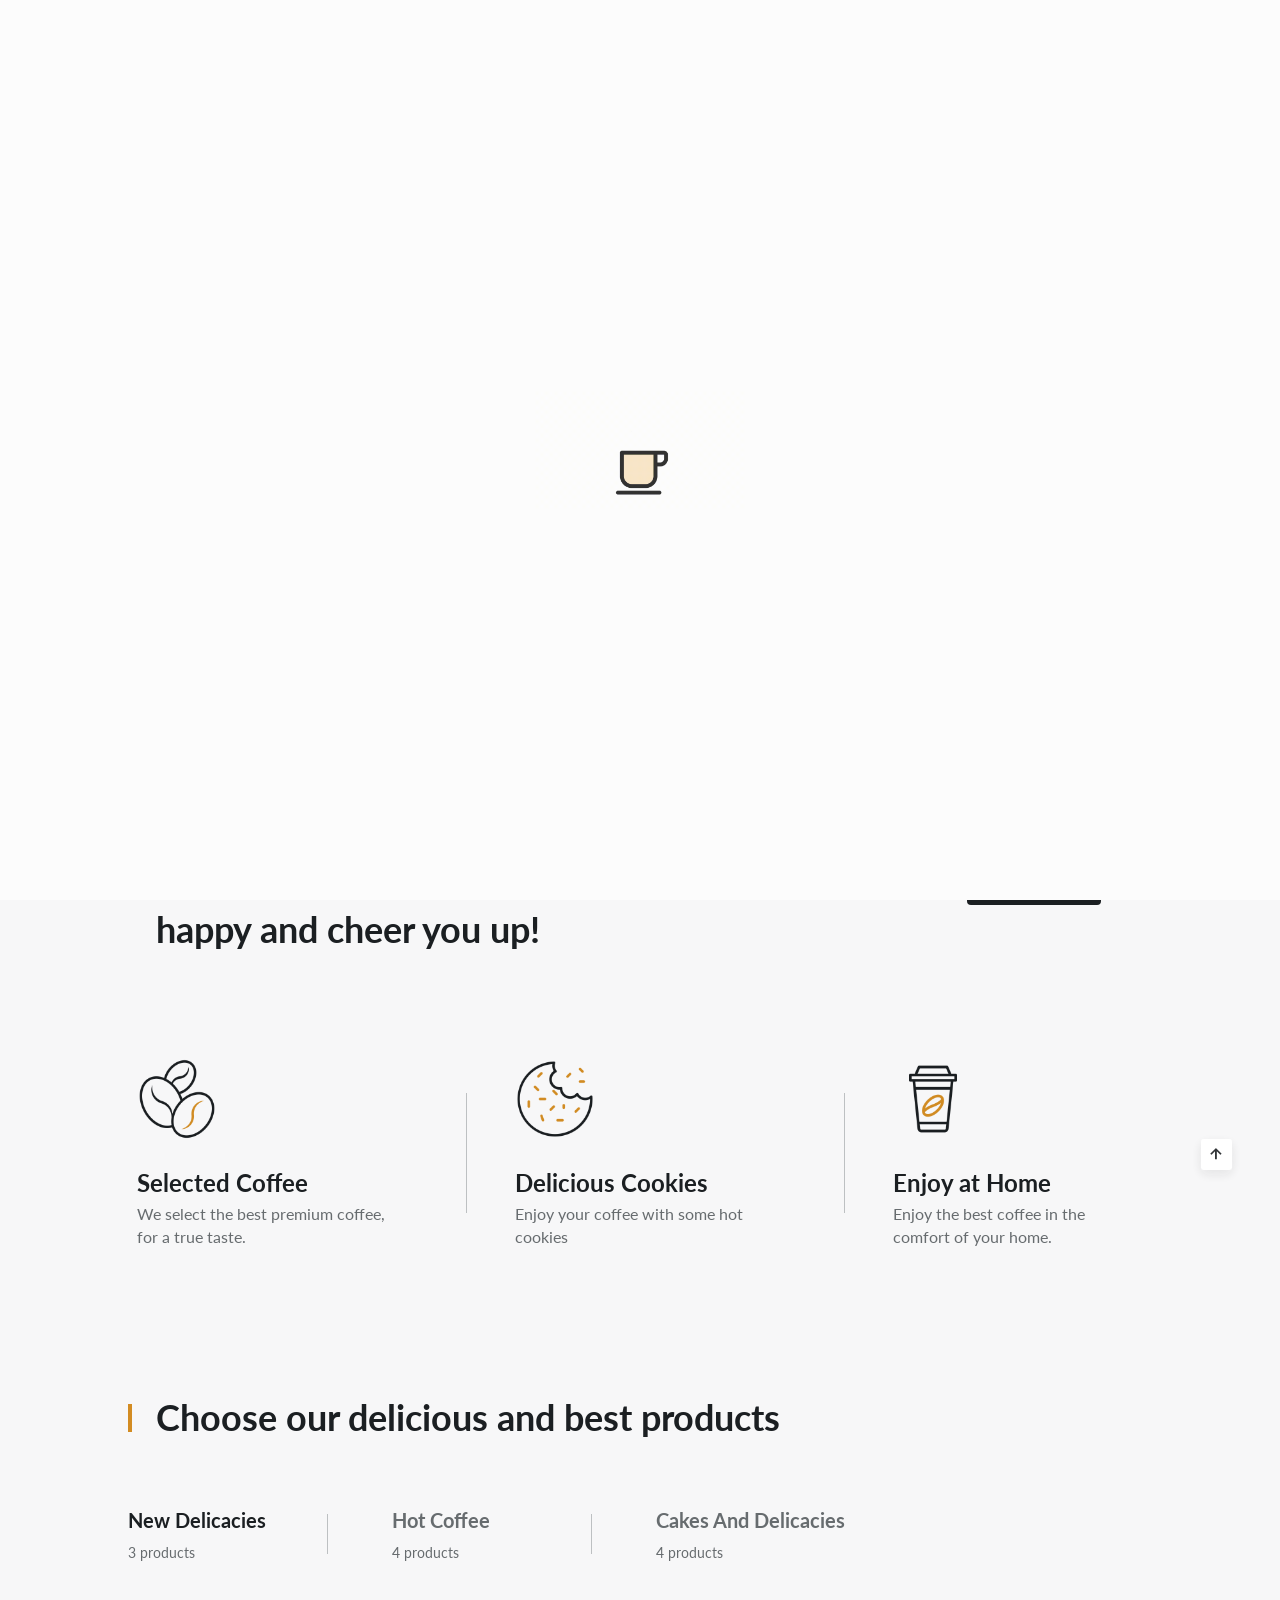
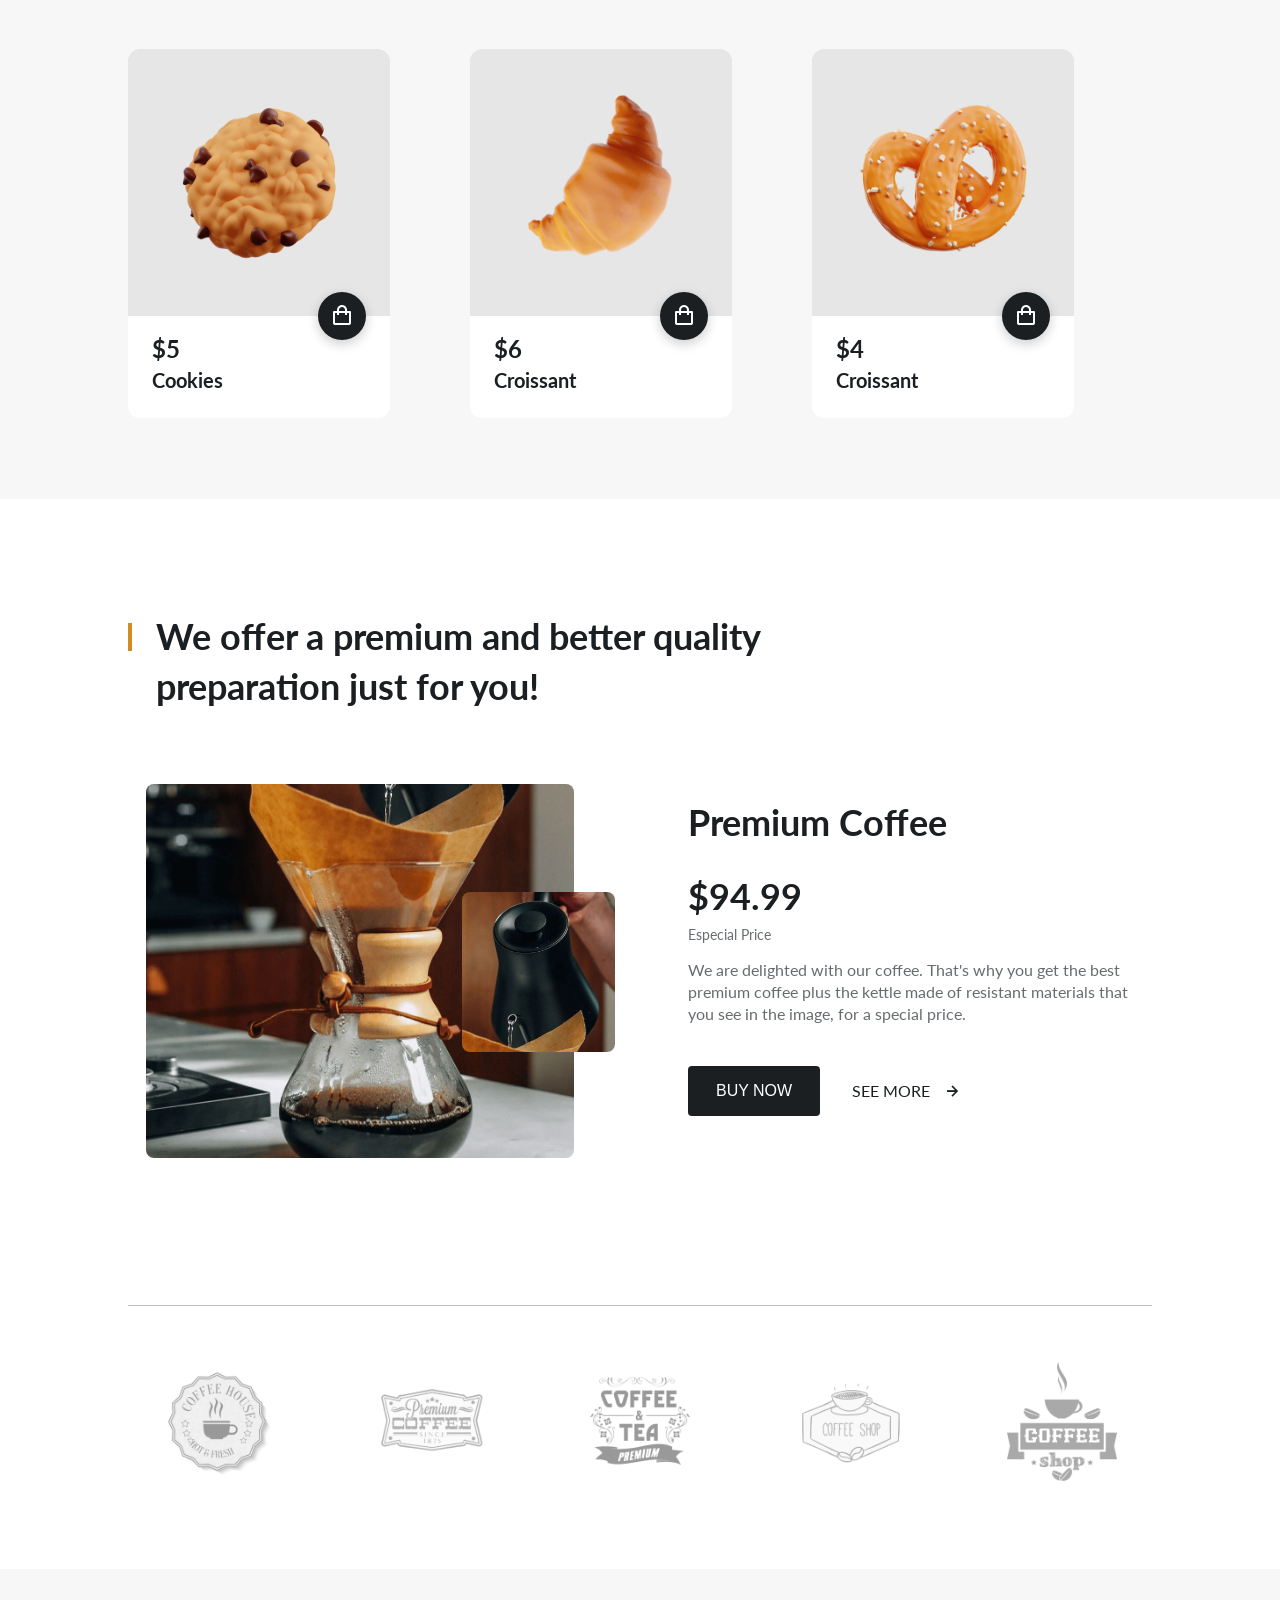
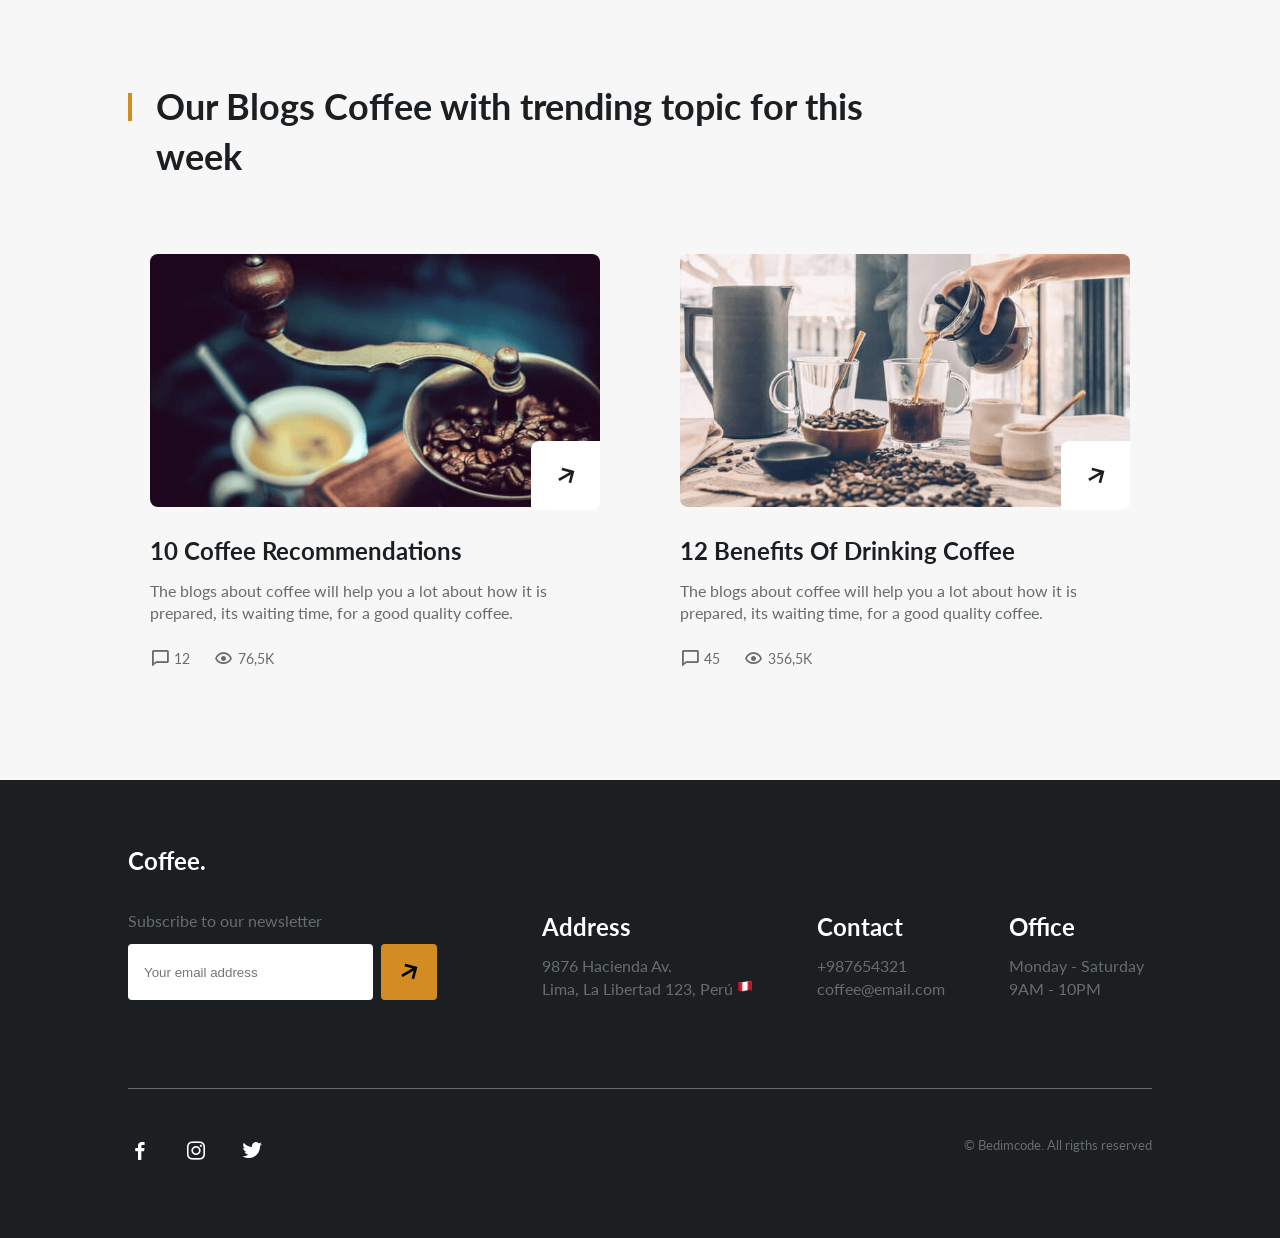
<file: index.html>
<!DOCTYPE html>
    <html lang="en">
    <head>
        <meta charset="UTF-8">
        <meta name="viewport" content="width=device-width, initial-scale=1.0">

        <!--=============== FAVICON ===============-->
        <link rel="shortcut icon" href="assets/img/favicon.png" type="image/x-icon">

        <!--=============== BOXICONS ===============-->
        <link href='https://unpkg.com/boxicons@2.1.1/css/boxicons.min.css' rel='stylesheet'>

        <!--=============== CSS ===============-->
        <link rel="stylesheet" href="assets/css/styles.css">

        <title>Responsive coffee website - Bedimcode</title>
    </head>
    <body>
        <!--==================== LOADER ====================-->
        <div class="load" id="load">
            <img src="assets/img/loadcoffee.gif" alt="" class="load__gif">
        </div>

        <!--==================== HEADER ====================-->
        <header class="header" id="header">
            <nav class="nav container">
                <a href="#" class="nav__logo">
                    <img src="assets/img/logo.png" alt="" class="nav__logo-img">
                    Coffee.
                </a>

                <div class="nav__menu" id="nav-menu">
                    <ul class="nav__list">
                        <li class="nav__item">
                            <a href="#home" class="nav__link active-link">Home</a>
                        </li>
                        <li class="nav__item">
                            <a href="#products" class="nav__link">Products</a>
                        </li>
                        <li class="nav__item">
                            <a href="#premium" class="nav__link">Premium</a>
                        </li>
                        <li class="nav__item">
                            <a href="#blog" class="nav__link">Blog</a>
                        </li>
                    </ul>

                    <div class="nav__close" id="nav-close">
                        <i class='bx bx-x' ></i>
                    </div>
                </div>

                <!-- Toggle button -->
                <div class="nav__toggle" id="nav-toggle">
                    <i class='bx bx-grid-alt'></i>
                </div>
            </nav>
        </header>

        <!--==================== MAIN ====================-->
        <main>
            <!--==================== HOME ====================-->
            <section class="home grid" id="home">
                <div class="home__container">
                    <div class="home__content container">
                        <h1 class="home__title">
                            Choose Your Favorite Coffee And Enjoy<span>.</span>
                        </h1>
                        <p class="home__description">
                            Buy the best and delicious coffees.
                        </p>

                        <div class="home__data">
                            <div class="home__data-group">
                                <h2 class="home__data-number">120K</h2>
                                <h3 class="home__data-title">Testimonials</h3>
                                <p class="home__data-description">
                                    Testimonials from various customers who trust us.
                                </p>
                            </div>

                            <div class="home__data-group">
                                <h2 class="home__data-number">340+</h2>
                                <h3 class="home__data-title">Exclusive Product</h3>
                                <p class="home__data-description">
                                    Premium preparation with quality ingredients.
                                </p>
                            </div>
                        </div>

                        <a href="#specialty">
                            <img src="assets/img/scroll.png" alt="" class="home__scroll">
                        </a>
                    </div>
                </div>

                <img src="assets/img/home.png" alt="" class="home__img">
            </section>

            <!--==================== ESPECIALTY ====================-->
            <div class="specialty section container" id="specialty">
                <div class="specialty__container">
                    <div class="specialty__box">
                        <h2 class="section__title">
                            Specialty coffees that make you happy and cheer you up!
                        </h2>
    
                        <div>
                            <a href="#" class="button specialty__button">See more</a>
                        </div>
                    </div>

                    <div class="specialty__category">
                        <div class="specialty__group specialty__line">
                            <img src="assets/img/specialty1.png" alt="" class="specialty__img">

                            <h3 class="specialty__title">Selected Coffee</h3>
                            <p class="specialty__description">
                                We select the best premium coffee, for a true taste.
                            </p>
                        </div>

                        <div class="specialty__group specialty__line">
                            <img src="assets/img/specialty2.png" alt="" class="specialty__img">

                            <h3 class="specialty__title">Delicious Cookies</h3>
                            <p class="specialty__description">
                                Enjoy your coffee with some hot cookies
                            </p>
                        </div>

                        <div class="specialty__group">
                            <img src="assets/img/specialty3.png" alt="" class="specialty__img">

                            <h3 class="specialty__title">Enjoy at Home</h3>
                            <p class="specialty__description">
                                Enjoy the best coffee in the comfort of your home.
                            </p>
                        </div>
                    </div>
                </div>
            </div>

            <!--==================== PRODUCTS ====================-->
            <section class="products section" id="products">
                <div class="products__container container">
                    <h2 class="section__title">
                        Choose our delicious and best products
                    </h2>

                    <ul class="products__filters">
                        <li class="products__item products__line active-product" data-filter=".delicacies">
                            <h3 class="products__title">New Delicacies</h3>
                            <span class="products__stock">3 products</span>
                        </li>

                        <li class="products__item products__line" data-filter=".coffee">
                            <h3 class="products__title">Hot Coffee</h3>
                            <span class="products__stock">4 products</span>
                        </li>

                        <li class="products__item" data-filter=".cake">
                            <h3 class="products__title">Cakes And Delicacies</h3>
                            <span class="products__stock">4 products</span>
                        </li>
                    </ul>

                    <div class="products__content grid">
                        <!-- ========== Delicacies =========== -->
                        <article class="products__card mix delicacies">
                            <div class="products__shape">
                                <img src="assets/img/delicacies1.png" alt="" class="products__img">
                            </div>

                            <div class="products__data">
                                <h2 class="products__price">$5</h2>
                                <h3 class="products__name">Cookies</h3>
    
                                <button class="button products__button">
                                    <i class='bx bx-shopping-bag'></i>
                                </button>
                            </div>
                        </article>

                        <article class="products__card mix delicacies">
                            <div class="products__shape">
                                <img src="assets/img/delicacies2.png" alt="" class="products__img">
                            </div>

                            <div class="products__data">
                                <h2 class="products__price">$6</h2>
                                <h3 class="products__name">Croissant</h3>
    
                                <button class="button products__button">
                                    <i class='bx bx-shopping-bag'></i>
                                </button>
                            </div>
                        </article>

                        <article class="products__card mix delicacies">
                            <div class="products__shape">
                                <img src="assets/img/delicacies3.png" alt="" class="products__img">
                            </div>

                            <div class="products__data">
                                <h2 class="products__price">$4</h2>
                                <h3 class="products__name">Croissant</h3>
    
                                <button class="button products__button">
                                    <i class='bx bx-shopping-bag'></i>
                                </button>
                            </div>
                        </article>

                        <!-- ========== Coffee =========== -->
                        <article class="products__card mix coffee">
                            <div class="products__shape">
                                <img src="assets/img/coffee1.png" alt="" class="products__img">
                            </div>

                            <div class="products__data">
                                <h2 class="products__price">$7</h2>
                                <h3 class="products__name">Black Coffee</h3>
    
                                <button class="button products__button">
                                    <i class='bx bx-shopping-bag'></i>
                                </button>
                            </div>
                        </article>

                        <article class="products__card mix coffee">
                            <div class="products__shape">
                                <img src="assets/img/coffee2.png" alt="" class="products__img">
                            </div>

                            <div class="products__data">
                                <h2 class="products__price">$12</h2>
                                <h3 class="products__name">Pure Coffee</h3>
    
                                <button class="button products__button">
                                    <i class='bx bx-shopping-bag'></i>
                                </button>                             
                            </div>
                        </article>

                        <article class="products__card mix coffee">
                            <div class="products__shape">
                                <img src="assets/img/coffee3.png" alt="" class="products__img">
                            </div>

                            <div class="products__data">
                                <h2 class="products__price">$9</h2>
                                <h3 class="products__name">Milk Coffee</h3>
    
                                <button class="button products__button">
                                    <i class='bx bx-shopping-bag'></i>
                                </button>                          
                            </div>
                        </article>

                        <article class="products__card mix coffee">
                            <div class="products__shape">
                                <img src="assets/img/coffee4.png" alt="" class="products__img">
                            </div>

                            <div class="products__data">
                                <h2 class="products__price">$9</h2>
                                <h3 class="products__name">Moka Coffee</h3>
    
                                <button class="button products__button">
                                    <i class='bx bx-shopping-bag'></i>
                                </button>                          
                            </div>
                        </article>

                        <!-- ========== Cake =========== -->
                        <article class="products__card mix cake">
                            <div class="products__shape">
                                <img src="assets/img/cake1.png" alt="" class="products__img">
                            </div>

                            <div class="products__data">
                                <h2 class="products__price">$6</h2>
                                <h3 class="products__name">Cream Cake</h3>
    
                                <button class="button products__button">
                                    <i class='bx bx-shopping-bag'></i>
                                </button>                               
                            </div>
                        </article>

                        <article class="products__card mix cake">
                            <div class="products__shape">
                                <img src="assets/img/cake2.png" alt="" class="products__img">
                            </div>

                            <div class="products__data">
                                <h2 class="products__price">$5</h2>
                                <h3 class="products__name">Chocolate Croissant</h3>
    
                                <button class="button products__button">
                                    <i class='bx bx-shopping-bag'></i>
                                </button>                             
                            </div>
                        </article>

                        <article class="products__card mix cake">
                            <div class="products__shape">
                                <img src="assets/img/cake3.png" alt="" class="products__img">
                            </div>

                            <div class="products__data">
                                <h2 class="products__price">$15</h2>
                                <h3 class="products__name">Pancake</h3>
    
                                <button class="button products__button">
                                    <i class='bx bx-shopping-bag'></i>
                                </button>                             
                            </div>
                        </article>

                        <article class="products__card mix cake">
                            <div class="products__shape">
                                <img src="assets/img/cake4.png" alt="" class="products__img">
                            </div>

                            <div class="products__data">
                                <h2 class="products__price">$12</h2>
                                <h3 class="products__name">Milk Cake</h3>
    
                                <button class="button products__button">
                                    <i class='bx bx-shopping-bag'></i>
                                </button>                               
                            </div>
                        </article>
                    </div>
                </div>
            </section>

            <!--==================== QUALITY ====================-->
            <section class="quality section" id="premium">
                <div class="quality__container container">
                    <h2 class="section__title">
                        We offer a premium and better quality preparation just for you!
                    </h2>

                    <div class="quality__content grid">
                        <div class="quality__images">
                            <img src="assets/img/quality1.png" alt="" class="quality__img-big">
                            <img src="assets/img/quality2.png" alt="" class="quality__img-small">
                        </div>

                        <div class="quality__data">
                            <h1 class="quality__title">Premium Coffee</h1>
                            <h2 class="quality__price">$94.99</h2>
                            <span class="quality__special">Especial Price</span>
                            <p class="quality__description">
                                We are delighted with our coffee. That's why you get the best 
                                premium coffee plus the kettle made of resistant materials that 
                                you see in the image, for a special price.
                            </p>

                            <div class="quality__buttons">
                                <button class="button">
                                    Buy Now
                                </button>

                                <a href="#" class="quality__button">
                                    See more 
                                    <i class='bx bx-right-arrow-alt'></i>
                                </a>
                            </div>
                        </div>
                    </div>
                </div>
            </section>

            <!--==================== LOGOS ====================-->
            <section class="logo section">
                <div class="logo__container container grid">
                    <img src="assets/img/logocoffee1.png" alt="" class="logo__img">
                    <img src="assets/img/logocoffee2.png" alt="" class="logo__img">
                    <img src="assets/img/logocoffee3.png" alt="" class="logo__img">
                    <img src="assets/img/logocoffee4.png" alt="" class="logo__img">
                    <img src="assets/img/logocoffee5.png" alt="" class="logo__img">
                </div>
            </section>

            <!--==================== BLOG ====================-->
            <section class="blog section" id="blog">
                <div class="blog__container container">
                    <h2 class="section__title">
                        Our Blogs Coffee with trending topic for this week
                    </h2>

                    <div class="blog__content grid">
                        <article class="blog__card">
                            <div class="blog__image">
                                <img src="assets/img/blog1.png" alt="" class="blog__img">
                                <a href="#" class="blog__button">
                                    <i class='bx bx-right-arrow-alt'></i>
                                </a>
                            </div>

                            <div class="blog__data">
                                <h2 class="blog__title">
                                    10 Coffee Recommendations
                                </h2>
                                <p class="blog__description">
                                    The blogs about coffee will help you a lot about 
                                    how it is prepared, its waiting time, for a good 
                                    quality coffee.
                                </p>

                                <div class="blog__footer">
                                    <div class="blog__reaction">
                                        <i class='bx bx-comment'></i>
                                        <span>12</span>
                                    </div>
                                    <div class="blog__reaction">
                                        <i class='bx bx-show' ></i>
                                        <span>76,5K</span>
                                    </div>
                                </div>
                            </div>
                        </article>

                        <article class="blog__card">
                            <div class="blog__image">
                                <img src="assets/img/blog2.png" alt="" class="blog__img">
                                <a href="#" class="blog__button">
                                    <i class='bx bx-right-arrow-alt'></i>
                                </a>
                            </div>

                            <div class="blog__data">
                                <h2 class="blog__title">
                                    12 Benefits Of Drinking Coffee
                                </h2>
                                <p class="blog__description">
                                    The blogs about coffee will help you a lot about 
                                    how it is prepared, its waiting time, for a good 
                                    quality coffee.
                                </p>

                                <div class="blog__footer">
                                    <div class="blog__reaction">
                                        <i class='bx bx-comment'></i>
                                        <span>45</span>
                                    </div>
                                    <div class="blog__reaction">
                                        <i class='bx bx-show' ></i>
                                        <span>356,5K</span>
                                    </div>
                                </div>
                            </div>
                        </article>
                    </div>
                </div>
            </section>
        </main>

        <!--==================== FOOTER ====================-->
        <footer class="footer">
            <div class="footer__container container">
                <h1 class="footer__title">Coffee.</h1>

                <div class="footer__content grid">
                    <div class="footer__data">
                        <p class="footer__description">
                            Subscribe to our newsletter
                        </p>

                        <div class="footer__newsletter">
                            <input type="email" placeholder="Your email address" class="footer__input">
                            <button class="footer__button">
                                <i class='bx bx-right-arrow-alt' ></i>
                            </button>
                        </div>
                    </div>

                    <div class="footer__data">
                        <h2 class="footer__subtitle">
                            Address
                        </h2>
                        <p class="footer__information">
                            9876 Hacienda Av. <br>
                            Lima, La Libertad 123, Perú
                            <img src="assets/img/footerflag.png" alt="" class="footer__flag">
                        </p>
                    </div>

                    <div class="footer__data">
                        <h2 class="footer__subtitle">
                            Contact
                        </h2>
                        <p class="footer__information">
                            +987654321 <br>
                            coffee@email.com
                        </p>
                    </div>

                    <div class="footer__data">
                        <h2 class="footer__subtitle">
                            Office
                        </h2>
                        <p class="footer__information">
                            Monday - Saturday <br>
                            9AM - 10PM
                        </p>
                    </div>
                </div>

                <div class="footer__group">
                    <ul class="footer__social">
                        <a href="https://www.facebook.com/" target="_blank" class="footer__social-link">
                            <i class='bx bxl-facebook' ></i>
                        </a>
                        <a href="https://www.instagram.com/" target="_blank" class="footer__social-link">
                            <i class='bx bxl-instagram' ></i>
                        </a>
                        <a href="https://twitter.com/" target="_blank" class="footer__social-link">
                            <i class='bx bxl-twitter' ></i>
                        </a>
                    </ul>

                    <span class="footer__copy">
                        &#169; Bedimcode. All rigths reserved
                    </span>
                </div>
            </div>
        </footer>


        <!--========== SCROLL UP ==========-->
        <a href="#" class="scrollup" id="scroll-up">
            <i class='bx bx-up-arrow-alt'></i>
        </a>

        <!--=============== MIXITUP FILTER ===============-->
        <script src="assets/js/mixitup.min.js"></script>

        <!--=============== MAIN JS ===============-->
        <script src="assets/js/main.js"></script>
    </body>
</html>
</file>
<file: assets/css/styles.css>
/*=============== GOOGLE FONTS ===============*/
@import url("https://fonts.googleapis.com/css2?family=Lato:wght@400;700&display=swap");

/*=============== VARIABLES CSS ===============*/
:root {
  --header-height: 3.5rem;

  /*========== Colors ==========*/
  /*Color mode HSL(hue, saturation, lightness)*/
  --first-color: hsl(36, 72%, 48%);
  --first-color-alt: hsl(36, 72%, 44%);
  --black-color: hsl(206, 12%, 12%);
  --card-color: hsl(0, 0%, 90%);
  --title-color: hsl(206, 12%, 12%);
  --text-color: hsl(206, 4%, 42%);
  --text-color-light: hsl(206, 4%, 75%);
  --body-color: hsl(206, 4%, 97%);
  --container-color: #fff;

  /*========== Font and typography ==========*/
  /*.5rem = 8px | 1rem = 16px ...*/
  --body-font: 'Lato', sans-serif;
  --biggest-font-size: 2.25rem;
  --h1-font-size: 1.5rem;
  --h2-font-size: 1.25rem;
  --h3-font-size: 1rem;
  --normal-font-size: .938rem;
  --small-font-size: .813rem;
  --smaller-font-size: .75rem;

  /*========== Font weight ==========*/
  --font-bold: 700;

  /*========== z index ==========*/
  --z-tooltip: 10;
  --z-fixed: 100;
}

@media screen and (min-width: 968px) {
  :root {
    --biggest-font-size: 3.5rem;
    --h1-font-size: 2.25rem;
    --h2-font-size: 1.5rem;
    --h3-font-size: 1.25rem;
    --normal-font-size: 1rem;
    --small-font-size: .875rem;
    --smaller-font-size: .813rem;
  }
}

/*=============== BASE ===============*/
* {
  box-sizing: border-box;
  padding: 0;
  margin: 0;
}

html {
  scroll-behavior: smooth;
}

body {
  font-family: var(--body-font);
  font-size: var(--normal-font-size);
  background-color: var(--body-color);
  color: var(--text-color);
}

h1, h2, h3 {
  color: var(--title-color);
  font-weight: var(--font-bold);
}

h1, h2, h3, p {
  line-height: 140%;
}

ul {
  list-style: none;
}

a {
  text-decoration: none;
}

img {
  max-width: 100%;
  height: auto;
}

button {
  border: none;
  outline: none;
  cursor: pointer;
}

/*=============== REUSABLE CSS CLASSES ===============*/
.container {
  max-width: 1024px;
  margin-left: 1.5rem;
  margin-right: 1.5rem;
}

.grid {
  display: grid;
  gap: 1.5rem;
}

.section {
  padding: 4.5rem 0 2rem;
}

.section__title {
  position: relative;
  font-size: var(--h1-font-size);
  padding-left: 1.25rem;
  margin-bottom: 2.5rem;
}

.section__title::before {
  content: '';
  position: absolute;
  top: 8px;
  left: 0;
  width: 3px;
  height: 20px;
  background-color: var(--first-color);
}

/*=============== HEADER & NAV ===============*/
.header {
  width: 100%;
  background: transparent;
  position: fixed;
  top: 0;
  left: 0;
  z-index: var(--z-fixed);
}

.nav {
  height: var(--header-height);
  display: flex;
  justify-content: space-between;
  align-items: center;
}

.nav__logo, 
.nav__toggle {
  color: #fff;
}

.nav__logo {
  display: flex;
  align-items: center;
  column-gap: .5rem;
  font-weight: var(--font-bold);
}

.nav__logo-img {
  width: .75rem;
}

.nav__toggle {
  display: inline-flex;
  font-size: 1.15rem;
  cursor: pointer;
}

@media screen and (max-width: 767px) {
  .nav__menu {
    position: fixed;
    background-color: var(--black-color);
    top: 0;
    right: -100%;
    width: 100%;
    height: 100%;
    transition: .3s;
  }
}

.nav__list {
  display: flex;
  flex-direction: column;
  text-align: center;
  row-gap: 3rem;
  padding-top: 9rem;
}

.nav__link {
  text-transform: uppercase;
  color: var(--text-color-light);
  font-size: var(--h2-font-size);
  transition: .3s;
}

.nav__link:hover {
  color: #fff;
}

.nav__close {
  font-size: 2rem;
  color: #fff;
  position: absolute;
  top: 1rem;
  right: 1rem;
  cursor: pointer;
}

/* Show menu */
.show-menu {
  right: 0;
}

/* Change background header */
.scroll-header {
  background-color: var(--body-color);
  box-shadow: 0 1px 4px hsla(0, 4%, 15%, .1);
}

.scroll-header .nav__logo,
.scroll-header .nav__toggle {
  color: var(--title-color);
}

.scroll-header .nav__logo-img {
  mix-blend-mode: difference;
}

/* Active link */
.active-link {
  color: #fff;
}

/*=============== HOME ===============*/
.home {
  gap: 0;
}

.home__container {
  padding: 7rem 0 2.5rem;
  background: linear-gradient(
      160deg,
      hsla(206, 5%, 24%, 1) -4%,
      hsla(206, 12%, 12%, 1) 46%);
}

.home__content {
  position: relative;
}

.home__title, 
.home__data-title {
  color: #fff;
}

.home__title {
  font-size: var(--biggest-font-size);
  margin-bottom: 1.5rem;
}

.home__title span {
  color: var(--first-color);
}

.home__description {
  margin-bottom: 2rem;
}

.home__data {
  border-top: 1px solid var(--text-color);
  padding-top: 2rem;
  display: grid;
  grid-template-columns: repeat(2, 1fr);
  column-gap: 1.5rem;
}

.home__data-number {
  color: var(--first-color);
  font-size: var(--h1-font-size);
  margin-bottom: 1.5rem;
}

.home__data-title {
  font-size: var(--h3-font-size);
  margin-bottom: .5rem;
}

.home__scroll {
  position: absolute;
  width: 100px;
  bottom: -7rem;
  left: 0;
  right: 0;
  margin: 0 auto;
  animation: scroll 3s infinite;
}

/* Scroll image animate */
@keyframes scroll {
  0% {
    transform: translateY(0);
  }
  50% {
    transform: translateY(-.5rem);
  }
  100% {
    transform: translateY(0);
  }
}

/*=============== BUTTON ===============*/
.button {
  display: inline-block;
  background-color: var(--black-color);
  color: #fff;
  padding: 1rem 1.75rem;
  border-radius: .25rem;
  font-size: var(--normal-font-size);
  text-transform: uppercase;
}

/*=============== SPECIALTY ===============*/
.specialty__button {
  margin-left: 1.25rem;
}

.specialty__category {
  margin-top: 4rem;
  display: grid;
  grid-template-columns: 200px;
  justify-content: center;
  row-gap: 2.5rem;
}

.specialty__img {
  width: 60px;
  margin-bottom: 1rem;
  transition: .4s;
}

.specialty__group {
  text-align: center;
}

.specialty__title {
  font-size: var(--h2-font-size);
  margin-bottom: .25rem;
}

.specialty__group:hover .specialty__img {
  transform: translateY(-.25rem);
}

/*=============== PRODUCTS ===============*/
.products__filters {
  display: grid;
  grid-template-columns: repeat(2, 1fr);
  gap: 2.5rem 2rem;
  margin-bottom: 3.5rem;
}

.products__line {
  position: relative;
}

.products__line::before {
  content: '';
  position: absolute;
  width: 1px;
  height: 40px;
  background-color: var(--text-color-light);
  right: 0;
  top: 0;
  bottom: 0;
  margin: auto 0;
}

.products__item {
  cursor: pointer;
}

.products__title {
  font-size: var(--h3-font-size);
  color: var(--text-color);
  margin-bottom: .5rem;
}

.products__stock {
  font-size: var(--small-font-size);
}

.products__content {
  grid-template-columns: 200px;
  justify-content: center;
}

.products__card {
  background-color: var(--container-color);
  border-radius: .5rem;
}

.products__img {
  width: 150px;
  transition: .4s;
}

.products__shape {
  background-color: var(--card-color);
  border-radius: .5rem .5rem 0 0;
  text-align: center;
  padding: .25rem 0;
}

.products__data {
  padding: 1rem 0 1.25rem 1rem;
  position: relative;
}

.products__price {
  font-size: var(--h2-font-size);
}

.products__name {
  font-size: var(--normal-font-size);
}

.products__button {
  border-radius: 50%;
  padding: .625rem;
  display: inline-flex;
  font-size: 1.25rem;
  position: absolute;
  right: 1rem;
  top: -1.25rem;
  box-shadow: 0 4px 12px hsla(206, 4%, 4%, .2);
}

.products__card:hover .products__img {
  transform: translateY(-0.25rem);
}

/* Active link products */
.active-product .products__title {
  color: var(--title-color);
}

/*=============== QUALITY ===============*/
.quality {
  background-color: #fff;
}

.quality__content {
  row-gap: 2.5rem;
}

.quality__images {
  position: relative;
  justify-self: center;
}

.quality__img-big, 
.quality__img-small {
  border-radius: .5rem;
}

.quality__img-big {
  width: 280px;
}

.quality__img-small {
  width: 100px;
  position: absolute;
  top: 0;
  bottom: 0;
  margin: auto 0;
  transform: translateX(-5rem);
}

.quality__title, 
.quality__price {
  font-size: var(--h1-font-size);
}

.quality__title {
  margin-bottom: .75rem;
}

.quality__price {
  margin-bottom: .25rem;
}

.quality__special {
  display: block;
  font-size: var(--small-font-size);
  margin-bottom: .75rem;
}

.quality__description {
  margin-bottom: 2.5rem;
}

.quality__buttons {
  display: flex;
  align-items: center;
  column-gap: 2rem;
}

.quality__button {
  font-size: var(--normal-font-size);
  text-transform: uppercase;
  color: var(--title-color);
  display: inline-flex;
  align-items: center;
  column-gap: .75rem;
}

.quality__button i {
  font-size: 1.25rem;
  transition: .4s;
}

.quality__button:hover i {
  transform: translateX(.25rem);
}

/*=============== LOGOS ===============*/
.logo {
  background-color: #fff;
}

.logo__container {
  grid-template-columns: repeat(3, 1fr);
  align-items: center;
  justify-items: center;
  gap: 2.5rem 2rem;
  border-top: 1px solid var(--text-color-light);
  padding-top: 2.5rem;
}

.logo__img {
  width: 80px;
  mix-blend-mode: luminosity;
  opacity: .4;
  transition: .4s;
}

.logo__img:hover {
  opacity: .8;
}

/*=============== BLOG ===============*/
.blog__container {
  padding-bottom: 2rem;
}

.blog__content {
  row-gap: 3rem;
}

.blog__image {
  position: relative;
  margin-bottom: 1.5rem;
}

.blog__img {
  border-radius: .5rem;
}

.blog__button {
  display: inline-flex;
  background-color: #fff;
  padding: 1.15rem;
  border-radius: .5rem 0 .5rem 0;
  font-size: 2rem;
  color: var(--title-color);
  position: absolute;
  right: 0;
  bottom: 0;
}

.blog__button i {
  transform: rotate(-30deg);
  transition: .4s;
}

.blog__button:hover i {
  transform: rotate(-30deg) translateX(.25rem);
}

.blog__title {
  font-size: var(--h2-font-size);
  margin-bottom: .75rem;
}

.blog__description {
  margin-bottom: 1.5rem;
}

.blog__footer, 
.blog__reaction {
  display: flex;
  align-items: center;
}

.blog__footer {
  column-gap: 1.5rem;
}

.blog__reaction {
  column-gap: .25rem;
}

.blog__reaction i {
  font-size: 1.25rem;
}

.blog__reaction span {
  font-size: var(--small-font-size);
}

/*=============== FOOTER ===============*/
.footer {
  background-color: var(--black-color);
  padding: 4rem 0 2.5rem;
}

.footer__title {
  color: #fff;
  font-size: var(--h1-font-size);
  margin-bottom: 2rem;
}

.footer__description {
  margin-bottom: .75rem;
}

.footer__newsletter {
  display: flex;
  column-gap: .5rem;
}

.footer__input {
  border: none;
  outline: none;
  padding: 1.25rem 1rem;
  border-radius: .25rem;
  width: 70%;
  color: var(--text-color);
}

.footer__button {
  padding: .75rem;
  font-size: 2rem;
  border-radius: .25rem;
  display: inline-flex;
  background-color: var(--first-color);
}

.footer__button i {
  transform: rotate(-30deg);
  transition: .4s;
}

.footer__button:hover i {
  transform: rotate(-30deg) translate(.25rem);
}

.footer__content {
  row-gap: 2.5rem;
  padding-bottom: 2.5rem;
  border-bottom: 1px solid var(--text-color);
}

.footer__subtitle {
  color: #fff;
  font-size: var(--h2-font-size);
  margin-bottom: .75rem;
}

.footer__flag {
  width: 1rem;
}

.footer__group {
  display: flex;
  flex-direction: column;
  text-align: center;
  margin-top: 1.5rem;
}

.footer__social {
  display: flex;
  justify-content: center;
  column-gap: 1.5rem;
  font-size: 1.25rem;
  margin-bottom: 2rem;
}

.footer__social-link {
  color: #fff;
  transition: .4s;
}

.footer__social-link:hover {
  color: var(--first-color);
}

.footer__copy {
  font-size: var(--smaller-font-size);
}

/*=============== SCROLL BAR ===============*/
::-webkit-scrollbar {
  width: .6rem;
  background-color: hsl(206, 4%, 80%);
}

::-webkit-scrollbar-thumb {
  background-color: hsl(206, 4%, 64%);
}

::-webkit-scrollbar-thumb:hover {
  background-color: hsl(206, 4%, 48%);
}

/*=============== SCROLL UP ===============*/
.scrollup {
  position: fixed;
  right: 1rem;
  bottom: -30%;
  background-color: #fff;
  box-shadow: 0 4px 12px hsla(206, 4%, 20%, .1);
  display: inline-flex;
  padding: .35rem;
  border-radius: .15rem;
  font-size: 1.25rem;
  color: var(--title-color);
  z-index: var(--z-tooltip);
  opacity: .9;
  transition: .4s;
}

.scrollup:hover {
  transform: translateY(-.25rem);
  opacity: 1;
}

/* Show Scroll Up*/
.show-scroll {
  bottom: 3rem;
}

/*=============== BREAKPOINTS ===============*/
/* For small devices */
@media screen and (max-width: 320px) {
  .container {
    margin-left: 1rem;
    margin-right: 1rem;
  }

  .quality__img-small {
    transform: translateX(-6rem);
  }
  .quality__buttons {
    flex-direction: column;
    row-gap: 1rem;
  }
}

/* For medium devices */
@media screen and (min-width: 576px) {
  .specialty__category {
    grid-template-columns: repeat(2, 200px);
    column-gap: 3rem;
  }

  .products__content {
    grid-template-columns: repeat(2, 220px);
    padding-bottom: 3rem;
  }

  .blog__content {
    grid-template-columns: 450px;
    justify-content: center;
  }

  .footer__newsletter {
    width: 350px;
  }
}

@media screen and (min-width: 767px) {
  .section {
    padding: 7rem 0 2rem;
  }

  .nav {
    height: calc(var(--header-height) + 1.5rem);
  }
  .nav__toggle, 
  .nav__close {
    display: none;
  }
  .nav__list {
    padding-top: 0;
    flex-direction: row;
    column-gap: 4rem;
  }
  .nav__link {
    position: relative;
    font-size: var(--normal-font-size);
    text-transform: initial;
  }
  .nav__link::after {
    content: '';
    position: absolute;
    width: 1px;
    height: 12px;
    background-color: var(--text-color-light);
    transform: translateX(1.25rem);
    top: 0;
    bottom: 0;
    margin: auto 0;
  }

  .scroll-header .nav__link {
    color: var(--text-color);
  }
  .scroll-header .active-link {
    color: var(--title-color);
  }
  .scroll-header .active-link::after {
    background-color: var(--title-color);
  }

  .home {
    grid-template-columns: repeat(2, 1fr);
    align-items: stretch;
    position: relative;
  }
  .home__content {
    position: initial;
  }
  .home__scroll {
    bottom: 0;
    top: 0;
    margin: auto;
  }

  .products__filters {
    grid-template-columns: repeat(3, 200px);
  }

  .quality__content,
  .footer__content {
    grid-template-columns: repeat(2, 1fr);
    align-items: center;
  }
}

/* For large devices */
@media screen and (min-width: 1040px) {
  .container {
    margin-left: auto;
    margin-right: auto;
  }
  
  .home__content {
    max-width: 400px;
    margin-right: 7rem;
    margin-left: auto;
  }

  .section__title {
    padding-right: 15rem;
    padding-left: 1.75rem;
  }
  .section__title::before {
    height: 28px;
    width: 4px;
    top: 12px;
  }

  .specialty__box {
    display: grid;
    grid-template-columns: 2fr .5fr;
  }
  .specialty__group {
    text-align: initial;
  }
  .specialty__category {
    grid-template-columns: repeat(3, 250px);
    column-gap: 8rem;
  }
  .specialty__line {
    position: relative;
  }
  .specialty__line::before {
    content: '';
    width: 1px;
    height: 120px;
    background-color: var(--text-color-light);
    position: absolute;
    right: -5rem;
    top: 0;
    bottom: 0;
    margin: auto 0;
  }
  .specialty__img {
    width: 80px;
    margin-bottom: 1.5rem;
  }

  .products__filters {
    margin: 4rem 0 5.5rem;
    column-gap: 4rem;
  }
  .products__content {
    grid-template-columns: repeat(3, 262px);
    justify-content: initial;
    column-gap: 5rem;
  }
  .products__card {
    border-radius: .75rem;
  }
  .products__img {
    width: 200px;
  }
  .products__shape {
    padding: 2rem 0;
    border-radius: .75rem .75rem 0 0;
  }
  .products__data {
    padding: 1rem 0 1.5rem 1.5rem;
  }
  .products__name {
    font-size: var(--h3-font-size);
  }
  .products__button {
    font-size: 1.5rem;
    padding: .75rem;
    right: 1.5rem;
    top: -1.5rem;
  }

  .quality__content {
    column-gap: 6rem;
  }
  .quality__images {
    margin-top: 2rem;
  }
  .quality__img-big {
    width: 428px;
  }
  .quality__img-small {
    width: 153px;
    transform: translateX(-7rem);
  }
  .quality__title {
    margin-bottom: 1.5rem;
  }
  .quality__special {
    margin-bottom: 1rem;
  }

  .logo__container {
    grid-template-columns: repeat(5, 1fr);
    padding: 3.5rem 0;
  }
  .logo__img {
    width: 110px;
  }

  .blog__container {
    padding-bottom: 5rem;
  }
  .blog__content {
    grid-template-columns: repeat(2, 450px);
    column-gap: 5rem;
    padding-top: 2rem;
  }

  .footer__content {
    grid-template-columns: repeat(4, max-content);
    column-gap: 4rem;
    padding-bottom: 5.5rem;
  }
  .footer__group {
    margin-top: 3rem;
    flex-direction: row;
    justify-content: space-between;
  }
  .footer__title {
    font-size: var(--h2-font-size);
  }
  .footer__social {
    column-gap: 2rem;
  }
  .footer__social-link {
    font-size: 1.5rem;
  }

  .scrollup {
    right: 3rem;
  }
}

@media screen and (min-width: 1200px) {
  .home__container {
    padding-top: 10rem;
  }
  .home__data {
    padding-top: 3rem;
  }
  .home__title {
    margin-bottom: 2rem;
  }
  .home__description {
    margin-bottom: 3rem;
  }
  .home__scroll {
    width: 130px;
  }
}

/* Alternative code, for larger screens */
@media screen and (min-width: 1700px) {
  .home {
    max-width: 1400px;
    margin-left: auto;
    margin-right: auto;
  }
}

/*=============== LOAD ===============*/
.load {
  position: fixed;
  top: 0;
  left: 0;
  width: 100%;
  height: 100%;
  background-color: hsl(0, 0%, 99%);
  display: grid;
  place-items: center;
  z-index: 1000;
}

/* The size may vary depending 
on the image of the gif */
.load__gif {
  width: 210px;
}
</file>
